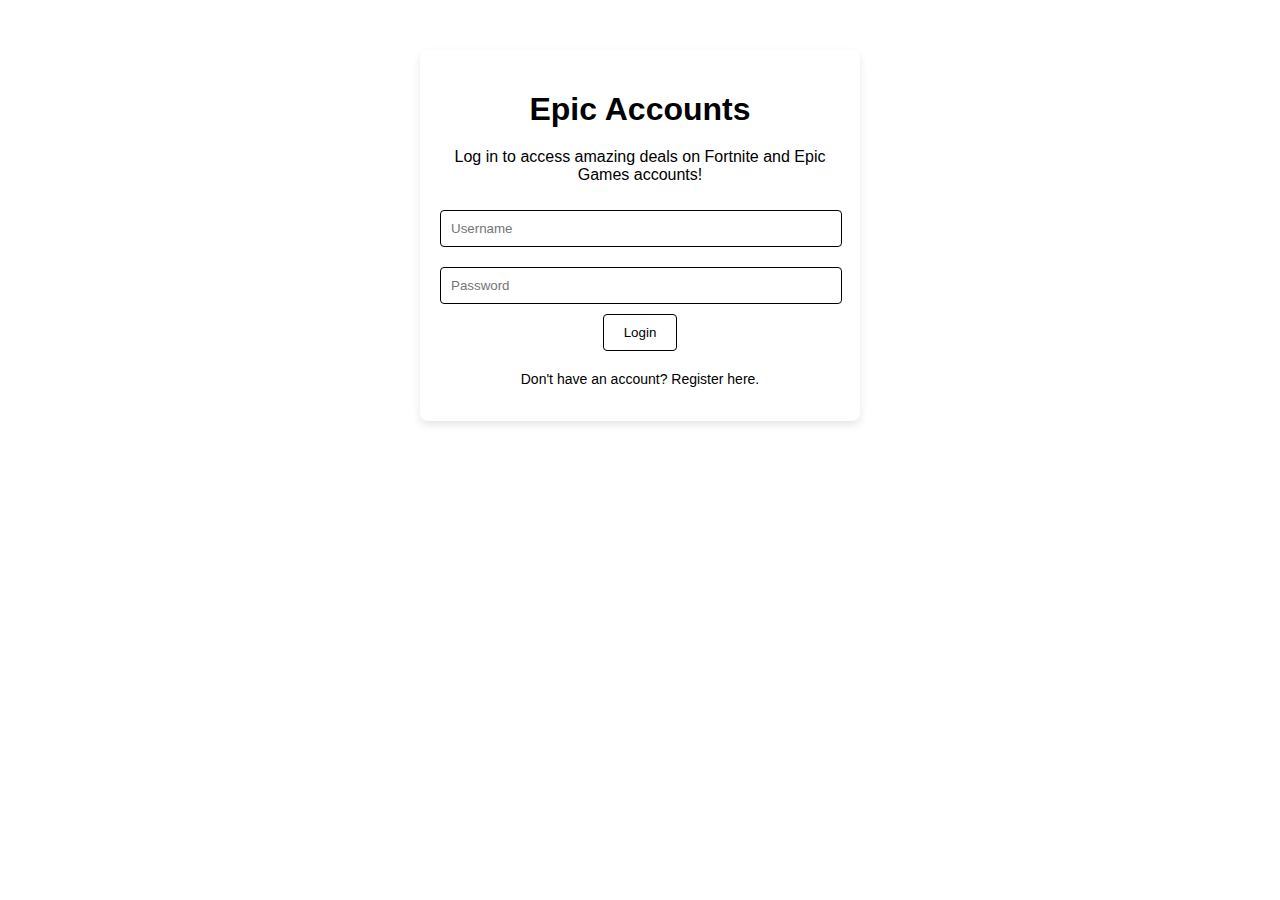
<file: login.html>
<!DOCTYPE html>
<html lang="en">
<head>
    <meta charset="UTF-8">
    <meta name="viewport" content="width=device-width, initial-scale=1.0">
    <title>Epic Accounts - Login</title>
    <style>
        body {
            font-family: Arial, sans-serif;
            margin: 0;
            padding: 0;
            background-color: #fff;
            color: #000;
        }

        .container {
            max-width: 400px;
            margin: 50px auto;
            background: #fff;
            padding: 20px;
            border-radius: 8px;
            box-shadow: 0 4px 8px rgba(0, 0, 0, 0.1);
            text-align: center;
            color: #000;
        }

        h1 {
            color: #000;
            margin-bottom: 20px;
        }

        input[type="text"],
        input[type="password"],
        input[type="email"] {
            width: calc(100% - 20px);
            padding: 10px;
            margin: 10px 0;
            border: 1px solid #000;
            border-radius: 4px;
            background: #fff;
            color: #000;
        }

        button {
            background-color: #fff;
            color: #000;
            padding: 10px 20px;
            border: 1px solid #000;
            border-radius: 4px;
            cursor: pointer;
        }

        button:hover {
            background-color: #f1f1f1;
        }

        a {
            color: #000;
            text-decoration: none;
        }

        a:hover {
            text-decoration: underline;
        }

        .footer {
            margin-top: 20px;
            font-size: 14px;
            color: #000;
        }
    </style>
</head>
<body>
    <div class="container">
        <h1>Epic Accounts</h1>
        <p>Log in to access amazing deals on Fortnite and Epic Games accounts!</p>
        <form action="main.html">
            <input type="text" name="username" placeholder="Username" required>
            <input type="password" placeholder="Password" required>
            <button type="submit">Login</button>
        </form>
        <p class="footer">
            Don't have an account? <a href="register.html">Register here</a>.
        </p>
    </div>
</body>
</html>
</file>
